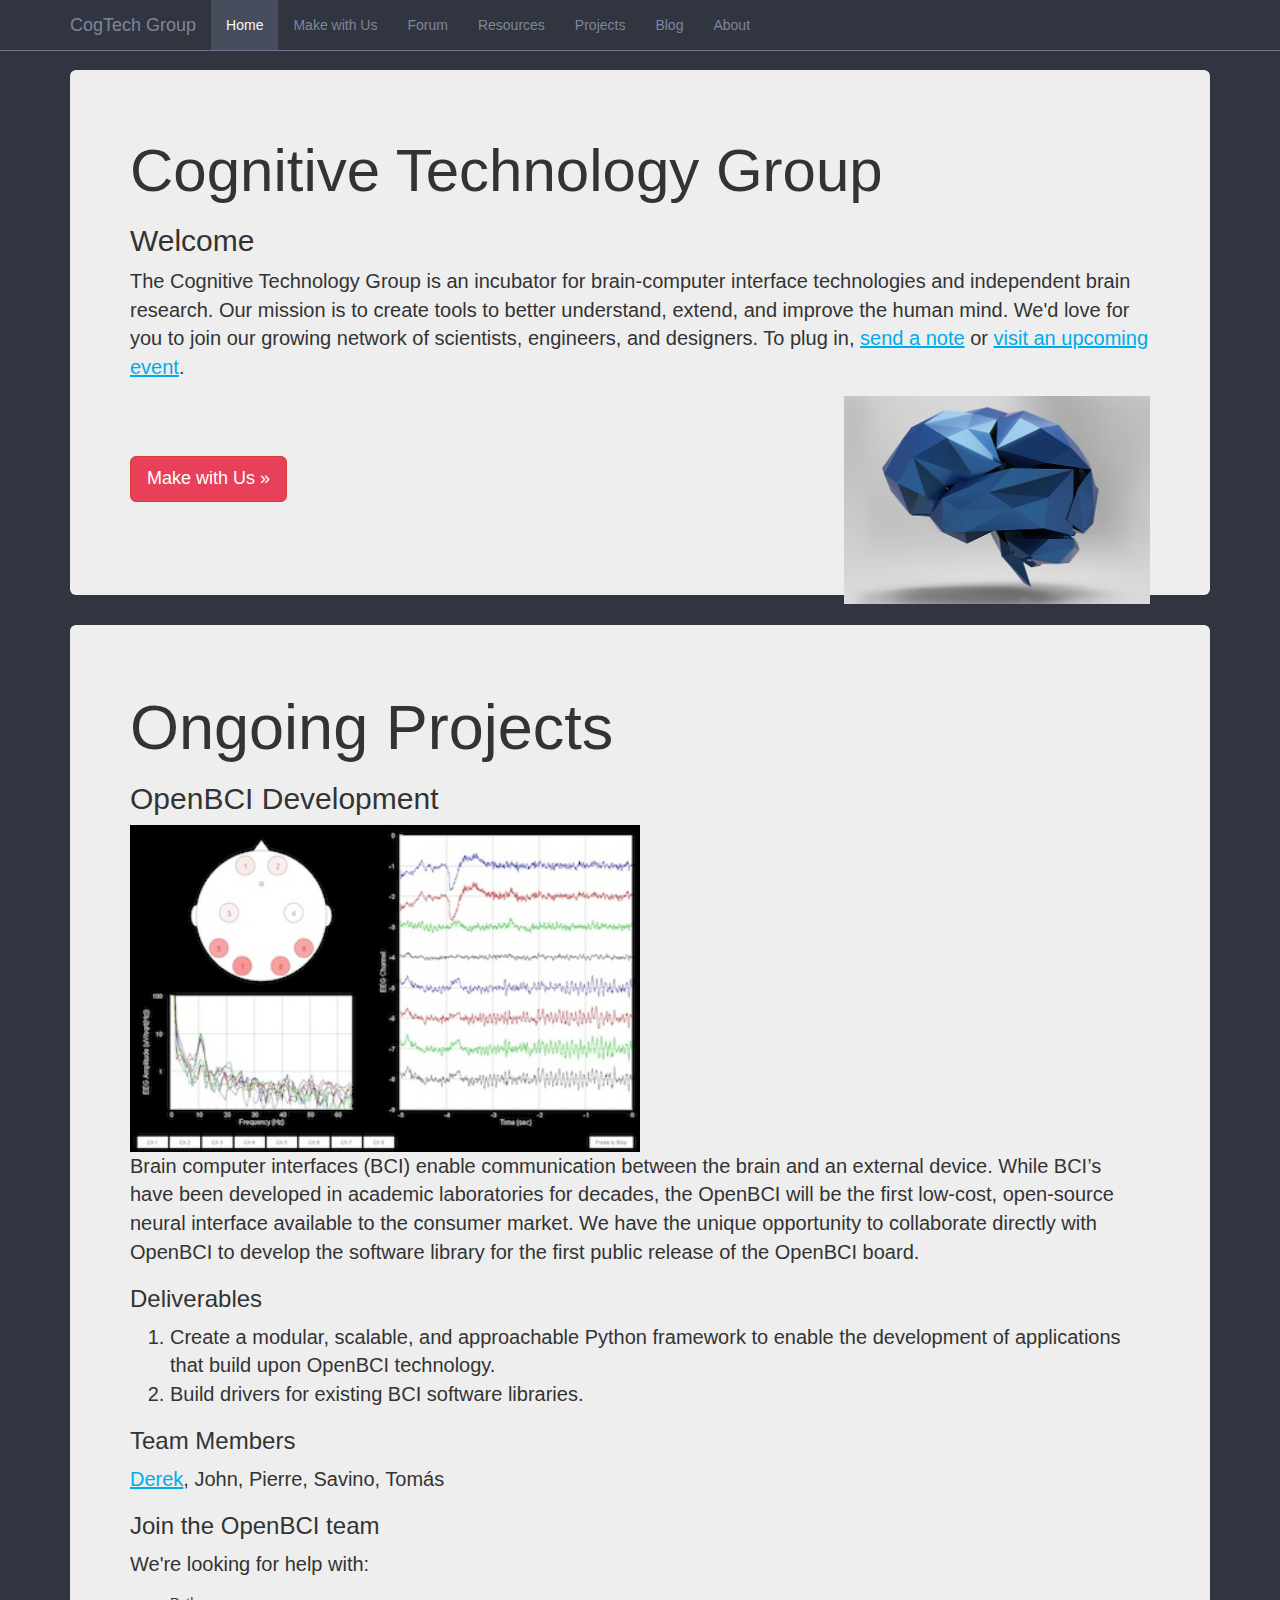
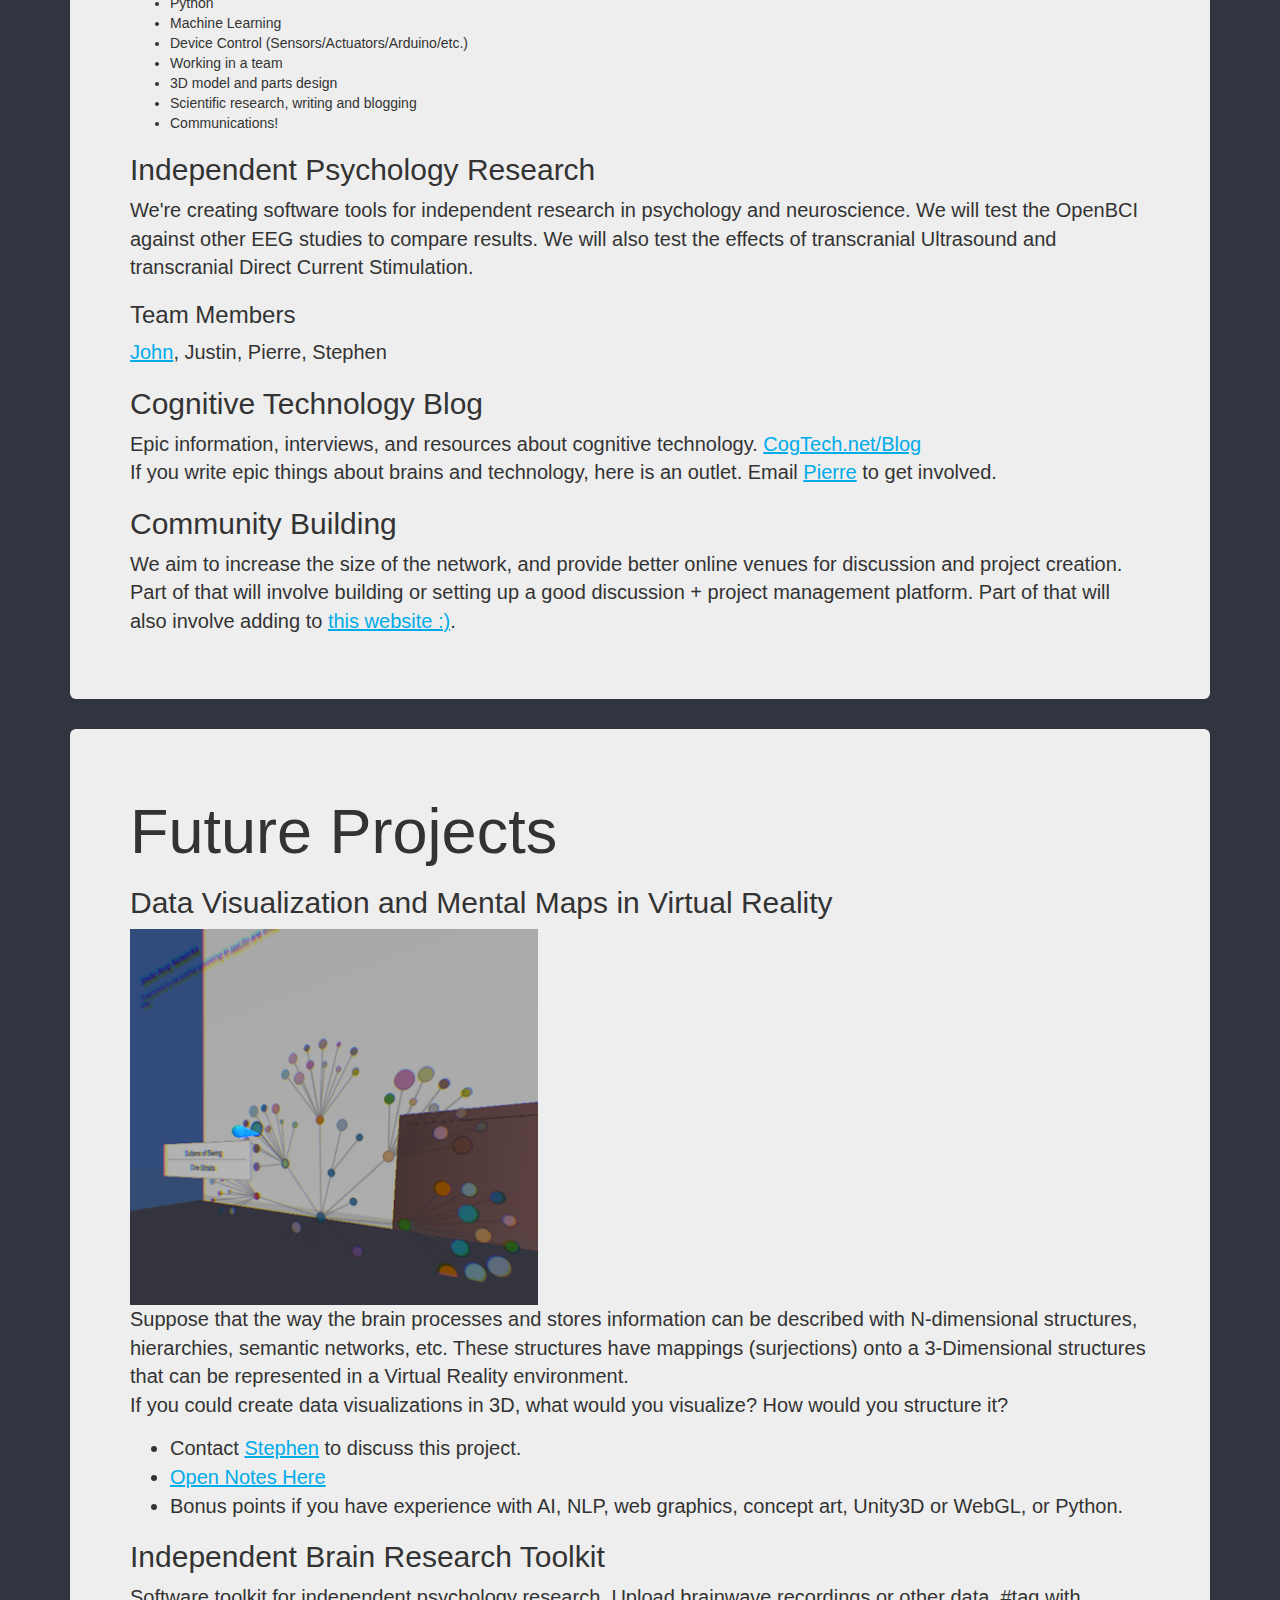
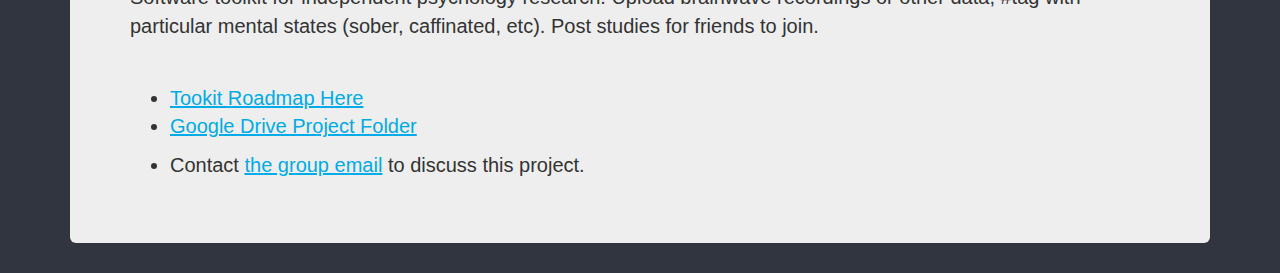
<file: index.html>
<!DOCTYPE html>
<html lang="en">
  <head>
    <meta charset="utf-8">
    <meta http-equiv="X-UA-Compatible" content="IE=edge">
    <meta name="viewport" content="width=device-width, initial-scale=1">
    <meta name="description" content="">
    <meta name="author" content="">
    <link rel="shortcut icon" href="assets/img/brain.ico">

    <title>Cognitive Technology Group</title>

    <!-- Bootstrap core CSS -->
    <link href="assets/css/bootstrap.css" rel="stylesheet">
    <link href="assets/css/styles.css" rel="stylesheet">
      
    <!-- Google webmastser tools verification -->
    <meta name="google-site-verification" content="RFlohuKDkMGcnWaww4Ayls1mCFoqxzk5AA7oPGQsva8" />

    <!-- HTML5 shim and Respond.js IE8 support of HTML5 elements and media queries -->
    <!--[if lt IE 9]>
      <script src="https://oss.maxcdn.com/libs/html5shiv/3.7.0/html5shiv.js"></script>
      <script src="https://oss.maxcdn.com/libs/respond.js/1.4.2/respond.min.js"></script>
    <![endif]-->
  </head>

  <body>

    <!-- Fixed navbar -->
    <div id="nav" class="navbar navbar-default navbar-fixed-top" role="navigation">
      <div class="container">
        <div class="navbar-header">
          <button type="button" class="navbar-toggle" data-toggle="collapse" data-target=".navbar-collapse">
            <span class="sr-only">Toggle navigation</span>
            <span class="icon-bar"></span>
            <span class="icon-bar"></span>
            <span class="icon-bar"></span>
          </button>
          <a class="navbar-brand" href="#">CogTech Group</a>
        </div>
        <div class="navbar-collapse collapse">
          <ul class="nav navbar-nav">
            <li class="active"><a href="index.html">Home</a></li>
            <li><a href="make.html">Make with Us</a></li> 
            <li><a href="forum.html">Forum</a></li>
            <li><a href="resources.html">Resources</a></li>
            <li><a href="projects.html">Projects</a></li>
            <li><a href="http://cogtech.net/blog/">Blog</a></li> 
            <li><a href="about.html">About</a></li>
          </ul>
        </div><!--/.nav-collapse -->
      </div>
    </div>

    <div class="container">

      <!-- Main component for a primary marketing message or call to action -->
      <div class="jumbotron" alight="left">

        <h1 id="homepage-title">Cognitive Technology Group</h1>
        <h2>Welcome</h2>

        <div> 
        <p id="home-text">
            The Cognitive Technology Group is an incubator for brain-computer interface technologies and independent brain research. Our mission is to create tools to better understand, extend, and improve the human mind. 

            We'd love for you to join our growing network of scientists, engineers, and designers. To plug in, <a href="make.html"><u>send a note</u></a> or <a href="https://www.facebook.com/groups/CogTechBerkeley/"target="_top"><u>visit an upcoming event</u></a>. 
            <!--
            <p><a href="resources.html">Find resources and equipment to start a project</a></p>
            
             <p><a href="projects.html">Explore current projects</a></p>
            -->
        </p>
        <img src="images/neuro-intro.jpg"  align="right" width="30%" height="30%">
      </div>

      <div>
        <p>

          <br><br>
          <a class="btn btn-lg btn-danger" href="make.html" role="button">Make with Us &raquo;</a> 

          <br><br>
        </p>


      </div>

      </div>

            <!-- Projects Area -->
            <!-- ===================================================== -->

      <div class="jumbotron">

        <h1 id="header2">Ongoing Projects</h1>

        <div id="divider2"></div>

        <h2>OpenBCI Development </h2>
          
          <img id="right-side-photo" src="images/EyeBlinkAlpha_small.jpg" width=50% height=50%>
          
        <p id="home-text" >
          Brain computer interfaces (BCI) enable communication between the brain and an external device. While BCI’s have been developed in academic laboratories for decades, the OpenBCI will be the first low-cost, open-source neural interface available to the consumer market. We have the unique opportunity to collaborate directly with OpenBCI to develop the software library for the first public release of the OpenBCI board. 
        </p>
          
          
          
          
        <h3>Deliverables</h3>
        <ol id="home-text"><li>Create a modular, scalable, and approachable Python framework to enable the 
         development of applications that build upon OpenBCI technology.<li>Build drivers for existing BCI software libraries.
       </li></ol>
       <h3>Team Members</h3>
       <p id="home-text"><a href="mailto:derekrazo@gmail.com?Subject=Interested%20in%20OpenBCI%20Development"target="_top"><u>Derek</u></a>, John, Pierre, Savino, Tomás 
       </p>
      <h3>Join the OpenBCI team</h3>
      <p id="home-text"> We're looking for help with:  
        <ul id="inner-text"><li>Python<li>Machine Learning<li>Device Control (Sensors/Actuators/Arduino/etc.)<li>Working in a team<li>3D model and parts design<li>Scientific research, writing and blogging <li>Communications!
        </li></ul>
      </p>
      <div id="divider2"></div>

       <h2>Independent Psychology Research</h2>
        <p id="home-text">
          We're creating software tools for independent research in psychology and neuroscience. We will test the OpenBCI against other EEG studies to compare results. We will also test the effects of transcranial Ultrasound  and transcranial Direct Current Stimulation. 
        </p>
       <h3>Team Members</h3>
       <p id="home-text"><a href="mailto:jnaulty@gmail.com?Subject=Interested%20in%20Research"target="_top"><u>John</u></a>, Justin, Pierre, Stephen 
       </p>

        <div id="divider2"></div>

        <h2>Cognitive Technology Blog</h2>
        <p id="home-text">
          Epic information, interviews, and resources about cognitive technology. 
          <a href="http://cogtech.net/blog"target="_top"><u>CogTech.net/Blog</u></a>
          <br> 
          If you write epic things about brains and technology, here is an outlet. Email <a href="mailto:krchtchk@gmail.com?Subject=Interested%20in%Blog"target="_top"><u>Pierre</u></a> to get involved. 
        </p>       
       </p>

      <div id="divider2"></div>

        <h2>Community Building</h2>
        <p id="home-text">
          We aim to increase the size of the network, and provide better online venues for discussion and project creation. Part of that will involve building or setting up a good discussion + project management platform. 
          Part of that will also involve adding to <a href="https://github.com/Cognitive-Technology-Group/CogTechWebsite/tree/online"target="_top"><u>this website :)</u></a>. 
        </p>       
       </p>

      <div id="divider2"></div>

      </div>

      <div class="jumbotron">

      <h1 id="header2">Future Projects </h1>
      <div id="divider2"></div>
          

      <h2>Data Visualization and Mental Maps in Virtual Reality</h2>
          
          <img id="right-side-photo" src="images/network_click_menu_cut_small.png" width=40% height=40%>
          
        <p id="home-text">
          Suppose that the way the brain processes and stores information can be described with N-dimensional structures, hierarchies, semantic networks, etc. These structures have mappings (surjections) onto a 3-Dimensional structures that can be represented in a Virtual Reality environment. <br>
If you could create data visualizations in 3D, what would you visualize? How would you structure it? 
          
          <ul id="home-text"><li>Contact <a href="mailto:sfrey@berkeley.edu?Subject=Interested%20in%20Research"target="_top"><u>Stephen</u></a> to discuss this project. <br> 
          <li><a href="https://docs.google.com/document/d/1LSZlHNiNcr0-b21chOSN2NASdZHtu5HB7Nc6bstVmOI/edit"target="_top"><u>Open Notes Here</u></a>
          <li> Bonus points if you have experience with AI, NLP, web graphics, concept art, Unity3D or WebGL, or Python. 
          </ul>
           
        </p>

      <div id="divider2"></div>


        <h2>Independent Brain Research Toolkit</h2>
        <p id="home-text">
          Software toolkit for independent psychology research. Upload brainwave recordings or other data, #tag with particular mental states (sober, caffinated, etc). Post studies for friends to join.  <br>
          <br>
          <ul id="home-text">
          <li><a href="https://docs.google.com/document/d/1fPPp3u7rPDwEGygDmwq4IVdlhtOOJeRdsLoTeGWOwwE/edit"target="_top"><u>Tookit Roadmap Here</u></a>

          <li><a href="https://docs.google.com/document/d/1fPPp3u7rPDwEGygDmwq4IVdlhtOOJeRdsLoTeGWOwwE/edit"target="_top"><u>Google Drive Project Folder </u></a>
          </ul>

          
          <ul id="home-text"><li>Contact <a href="mailto:cogtechgroup@gmail.com?Subject=Interested%20in%20Research"target="_top"><u>the group email</u></a> to discuss this project. <br> 
          </ul>
           
        </p>


    </div> <!-- /container -->


    <!-- Bootstrap core JavaScript -->
    <!-- ================================================== -->
    <!-- Placed at the end of the document so the pages load faster -->

    <script src="https://ajax.googleapis.com/ajax/libs/jquery/1.11.0/jquery.min.js"></script>
    <script src="assets/js/bootstrap.min.js"></script>


    <!-- Google Analytics -->
    <!-- ================================================== -->
      <script>
    (function(i,s,o,g,r,a,m){i['GoogleAnalyticsObject']=r;i[r]=i[r]||function(){
    (i[r].q=i[r].q||[]).push(arguments)},i[r].l=1*new Date();a=s.createElement(o),
    m=s.getElementsByTagName(o)[0];a.async=1;a.src=g;m.parentNode.insertBefore(a,m)
    })(window,document,'script','//www.google-analytics.com/analytics.js','ga');

    ga('create', 'UA-52768391-1', 'auto');
    ga('send', 'pageview');

    </script>

  
  </body>
</html>
</file>
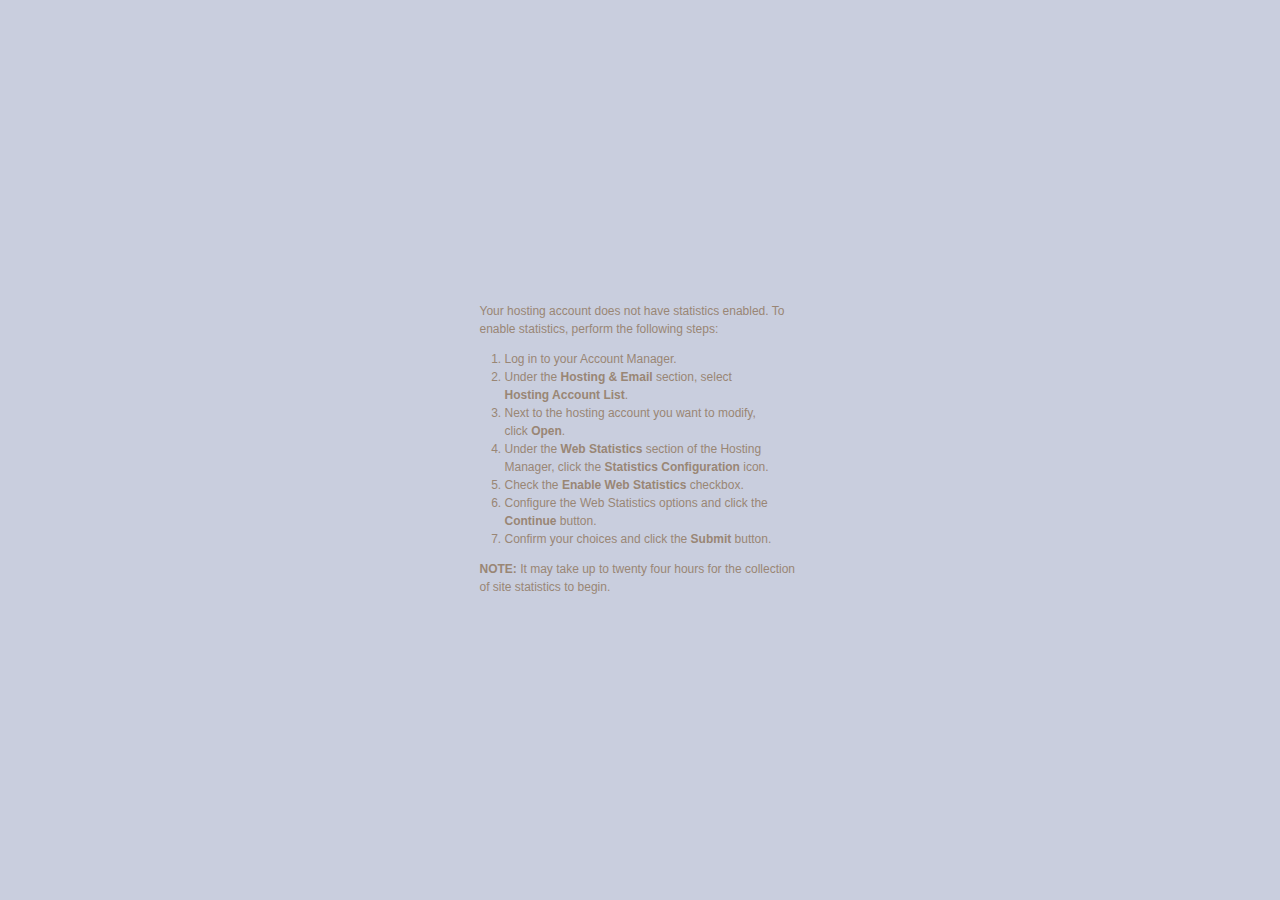
<file: stats/index.html>
<!DOCTYPE html PUBLIC "-//W3C//DTD XHTML 1.0 Transitional//EN" "http://www.w3.org/TR/xhtml1/DTD/xhtml1-transitional.dtd">
<html xmlns="http://www.w3.org/1999/xhtml">
<head>
<meta http-equiv="Content-Type" content="text/html; charset=iso-8859-1" />
<title>Web Stats Not Enabled</title>
<style>
   body {
	  background-image:url(http://products.secureserver.net/hosting_default/back.jpg);
	  background-position: top left;
	  background-repeat: repeat-x;
	  background-color: #C9CEDE;
	}
	
	a {
	  color: #7FC1FE;
	}
	
	#wrap {
	  width: 441px;
	  padding: 0px;
	  margin: 15px auto;
	}
	
	#head {
	  background-image:url(http://products.secureserver.net/hosting_default/header_title_webstats.gif);
	  background-repeat: no-repeat;
	  background-repeat: no-repeat;
	  height: 154px;
	}
	
	h1 {
	  display: none;
	}
	
	#main {
	  padding: 70px 60px 110px 60px;
	  font-family: Verdana, Arial, Helvetica, sans-serif;
	  font-size: x-small;
	  background-image: url(http://products.secureserver.net/hosting_default/wrapback.png);
	  background-repeat: repeat-y;
	}
	
	p, li{
     font-size: 120%;
	  line-height: 150%;
	  color: #998675;  
   }
	
	ol {
	  margin: 0px;
	  padding: 0px 25px;
	}
	
	#pagetitle {
	  background-image:url(http://products.secureserver.net/hosting_default/title_ws_not_enabled.gif);
	  background-position: top left;
	  background-repeat: no-repeat;
	  height: 33px;
	  margin-bottom: 30px;
	}
	
	h2 {
	  color: #A97E53;
	  font-family: "Arial Narrow", Arial, Helvetica, sans-serif;
	  font-weight: normal;
	  font-size: 300%;
	  display: none;
	  
	}
	
	#foot {
	  background-image:url(http://products.secureserver.net/hosting_default/bottom.gif);
	  background-repeat: none;
	  background-position: top left;
	  height: 43px;
	}
</style>

</head>

<body>
<div id="wrap">
   <div id="head">
	   <h1>Web Stats</h1>
	</div>
   <div id="main">
	   <div id="pagetitle">
		<h2>Web Stats Not Enabled</h2>
		</div>
		<p>Your hosting account does not have statistics enabled.  To enable statistics, perform the following steps:</p>
        <ol>     
          <li>Log in to your Account Manager.</li>
          <li>Under the <strong>Hosting &amp; Email</strong> section, select <strong>Hosting Account   List</strong>.</li>
          <li>Next to the hosting account you want to modify, click <strong>Open</strong>.</li>
          <li>Under the <strong>Web Statistics</strong> section of the Hosting Manager, click the <strong>Statistics Configuration</strong> icon.</li>
          <li>Check the <strong>Enable Web Statistics</strong> checkbox.</li>
	  <li>Configure the Web Statistics options and click the <strong>Continue</strong> button.</li>
	  <li>Confirm your choices and click the <strong>Submit</strong> button.
      </ol>
<p class="note"><strong>NOTE:</strong>  It may take up to twenty four hours for the collection of site statistics to begin.</p>
	</div>
	<div id="foot">&nbsp;</div>
</div>
</body>
</html>
</file>
<file: assets/css/styles.css>
/* New color Palette
http://adobe.ly/1xDVAwI

Dark Blue/Purple:#313540;
Yellow: #FABA2D;
Red: #E9405A;
Blue: #00ABEA;
White: #F7F7F7;
*/
body {
    min-height: 2000px;
    padding-top: 70px;
    background: #313540;
}
a{
    color: #00ABEA;
}
a:hover{
    color: #009fd9;
}
#homepage-title {
    font-size: 60px;
}
#nav {
    background-color: #313540;
    border-bottom: 1px solid #6c758d;
}
#nav a {
    color: #7e869c;
}
#nav .active a {
    background-color: #474d5d;
    color: #F7F7F7;
}
#nav li:hover a {
    color: #00ABEA;
}
#home-text {
    font-size: 20px;
}
#divider {
    height: 5px;
    background-color: #FABA2D;
    z-index: 9999;
    border-radius: 6px;
    margin-bottom: 5px;
}
.btn-danger{
    background: #E9405A;
}
.btn-danger:hover{
    background:#e7314d;
}
</file>
